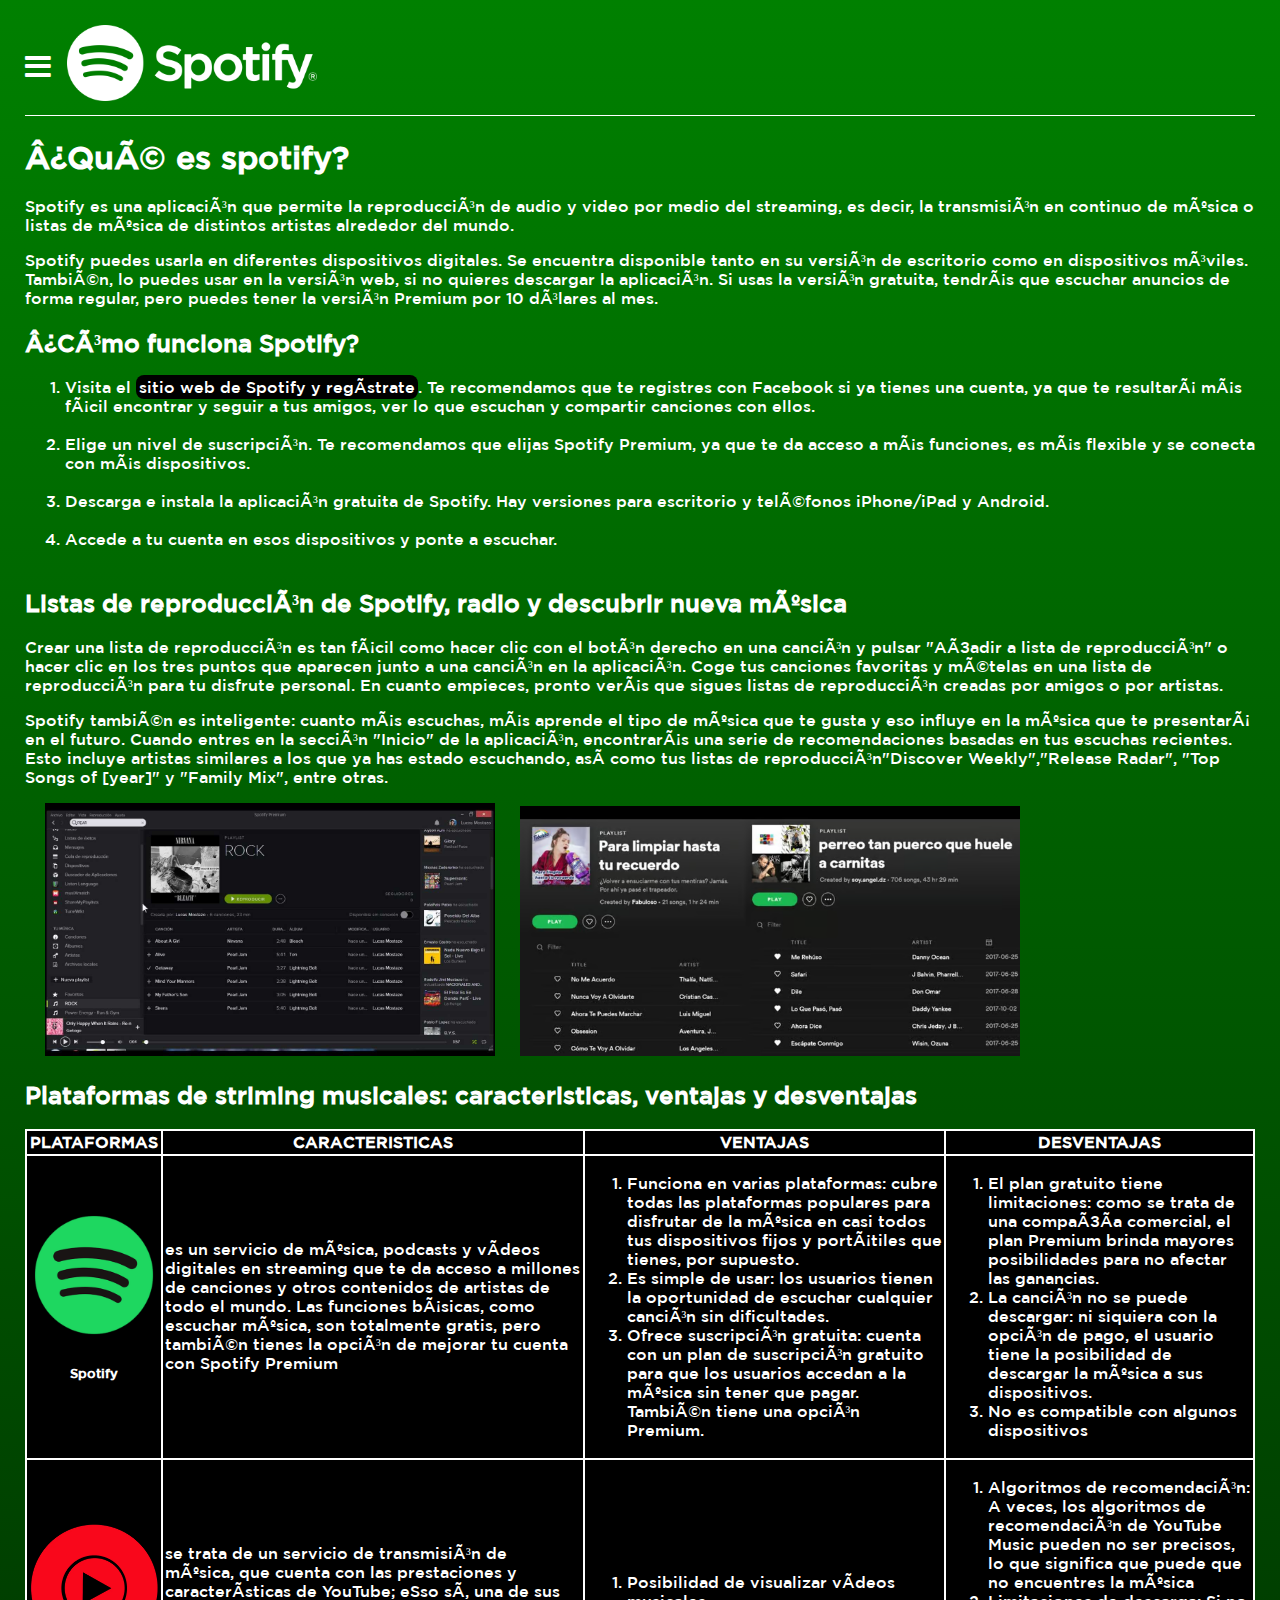
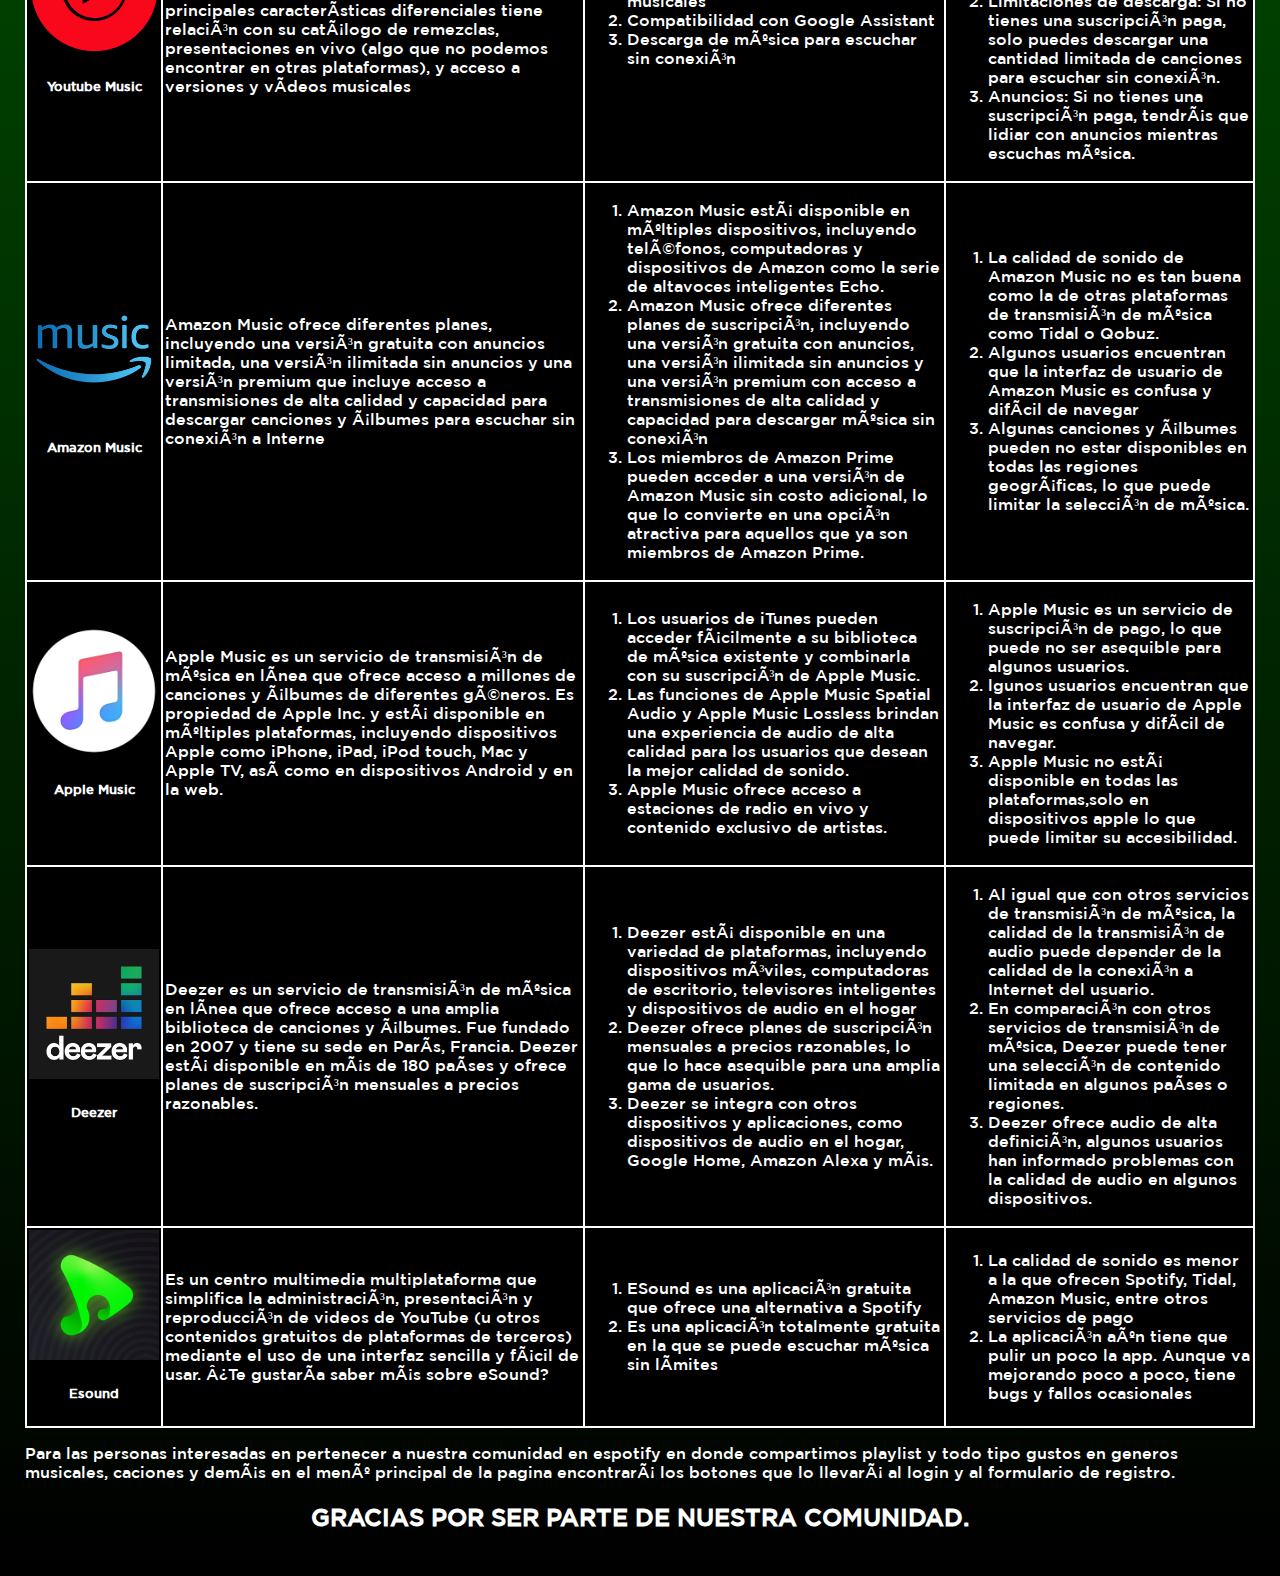
<file: index.html>
<!DOCTYPE html>
<html>
    <head>
        <meta charset="uf-8">
        <title>#error spotify</title>
        <link rel="stylesheet" href="./style.css" >
        <link rel="stylesheet" href=".//css/fontello.css"
        <a href=".//fuentes/gotham-medium.ttf"></a>
        
    </head> 
 
    <body>
        <header class="header">
            <div class="container">
                <div class="btn-menu">
                    <label for="btn-menu" class="icon-menu"></label>
                </div>
                <div class="logo">
                    <img id="Spotify-Logo" src="./imagenes/5.png" alt="Logo_spotify_png" width="250px">
                </div>
            </div>
        </header>
<input type="checkbox" id="btn-menu">
<div class="container-menu">
    <div class="cont-menu">
        <nav>
            <a href="./join.html">Login comunidad Spotify</a>
            <a href="./formulario.html">Formulario de registro</a>
            <a href="">Tabla comparativas</a>
            <a href="">Servicios</a>
            <a href="">Facebook</a>
            <a href="">instagram</a>
        </nav>
        <label for="btn-menu" class="icon-cancel"></label>
    </div>
</div>
            <div>
                <h1> ¿Qué es spotify? </h1>
                <p> Spotify es una aplicación que permite la reproducción de audio y video por medio del streaming, es decir, la transmisión en continuo de música o listas de música de 
                    distintos artistas alrededor del mundo. </p>
                    <p> Spotify puedes usarla en diferentes dispositivos digitales. Se encuentra disponible tanto en su versión de escritorio como en dispositivos móviles. También, lo puedes 
                        usar en la versión web, si no quieres descargar la aplicación. Si usas la versión gratuita, tendrás que escuchar anuncios de forma regular, pero puedes tener la versión 
                        Premium por 10 dólares al mes.</p>
                        <h2>¿Cómo funciona Spotify?</h2 >
                <ol>
                    <li>Visita el <a id="boton" href="https://www.spotify.com/uk/signup"> sitio web de Spotify y regístrate</a>. Te recomendamos que te registres con Facebook si ya tienes una cuenta, ya que te resultará más fácil encontrar 
                        y seguir a tus amigos, ver lo que escuchan y compartir canciones con ellos.</li>
                        <br>
                    <li>Elige un nivel de suscripción. Te recomendamos que elijas Spotify Premium, ya que te da acceso a más funciones, es más flexible y se conecta con más 
                        dispositivos.</li>
                        <br>
                    <li>Descarga e instala la aplicación gratuita de Spotify. Hay versiones para escritorio y teléfonos iPhone/iPad y Android.</li>
                        <br>
                    <li>Accede a tu cuenta en esos dispositivos y ponte a escuchar.</li>
                        <br>
                </ol>
                <H2> Listas de reproducción de Spotify, radio y descubrir nueva música </H2>
                    <p>Crear una lista de reproducción es tan fácil como hacer clic con el botón derecho en una canción y pulsar "Añadir a lista de reproducción" o hacer clic en los tres puntos que aparecen junto a una canción en la aplicación. Coge tus canciones favoritas y mételas en una lista de reproducción para tu disfrute personal. En cuanto empieces, pronto verás que sigues listas de reproducción creadas por amigos o por artistas.</p>
                        <p>Spotify también es inteligente: cuanto más escuchas, más aprende el tipo de música que te gusta y eso influye en la música que te presentará en el futuro. Cuando entres en la sección "Inicio" de la aplicación, encontrarás una serie de recomendaciones basadas en tus escuchas recientes. Esto incluye artistas similares a los que ya has estado escuchando, así como tus listas de reproducción"Discover Weekly","Release Radar", "Top Songs of [year]" y "Family Mix", entre otras.</p>
                        <img src="./imagenes/maxresdefault (1).jpg" alt="playlist spotify" width="450px" HSPACE="20px">  <img src="./imagenes/631d0fed7ff90.avif" alt="playlist spotify2" width="500px">
                        <br>
                        <h2>Plataformas de striming musicales: caracteristicas, ventajas y desventajas </h2>
            
                        <table id="comparacion">
                            <tr>
                                <th>PLATAFORMAS</th>
                                <th>CARACTERISTICAS</th>
                                <th>VENTAJAS</th>
                                <th>DESVENTAJAS</th>
                            </tr>

                            <tr>
                                <td><img src="./imagenes/t.png" width="130px" ><h5 id="h5">Spotify</h5>
                                <td><p> es un servicio de música, podcasts y vídeos digitales en streaming que te da acceso a millones de canciones y otros contenidos de artistas de todo el mundo. Las funciones básicas, como escuchar música, son totalmente gratis, pero también tienes la opción de mejorar tu cuenta con Spotify Premium </p></td>
                                <td>
                                    <ol>
                                        <li>Funciona en varias plataformas: cubre todas las plataformas populares para disfrutar de la música en casi todos tus dispositivos fijos y portátiles que tienes, por supuesto.</li>
                                        <li>Es simple de usar: los usuarios tienen la oportunidad de escuchar cualquier canción sin dificultades.</li>                               
                                        <li>Ofrece suscripción gratuita: cuenta con un plan de suscripción gratuito para que los usuarios accedan a la música sin tener que pagar. También tiene una opción Premium.</li>
                                    </ol>
                                <td><p>
                                    <ol>
                                        <li>El plan gratuito tiene limitaciones: como se trata de una compañía comercial, el plan Premium brinda mayores posibilidades para no afectar las ganancias.</li>
                                        <li>La canción no se puede descargar: ni siquiera con la opción de pago, el usuario tiene la posibilidad de descargar la música a sus dispositivos.</li>
                                        <li>No es compatible con algunos dispositivos</li>
                                    </ol>
                                </p></td>
                            </tr>

                            <tr>
                                <td> <img src="./imagenes/yutu.webp" width="130px" ><h5 id="h5">Youtube Music</h5> </td>
                                <td><p> se trata de un servicio de transmisión de música, que cuenta con las prestaciones y características de YouTube; eSso sí, una de sus principales características diferenciales tiene relación con su catálogo de remezclas, presentaciones en vivo (algo que no podemos encontrar en otras plataformas), y acceso a versiones y vídeos musicales</p> </td>
                                <td>
                                    <ol>
                                        <li>Posibilidad de visualizar vídeos musicales</li>
                                        <li>Compatibilidad con Google Assistant</li>
                                        <li>Descarga de música para escuchar sin conexión</li>
                                    </ol>
                                </td>
                                <td>
                                    <ol>
                                        <li>Algoritmos de recomendación: A veces, los algoritmos de recomendación de YouTube Music pueden no ser precisos, lo que significa que puede que no encuentres la música</li>
                                        <li>Limitaciones de descarga: Si no tienes una suscripción paga, solo puedes descargar una cantidad limitada de canciones para escuchar sin conexión.</li>
                                        <li>Anuncios: Si no tienes una suscripción paga, tendrás que lidiar con anuncios mientras escuchas música.</li>
                                    </ol>    
                                </td>
                            </tr>

                            <tr>
                                <td> <img src="./imagenes/logo-amazon-music-1024.png" width="130px" ><h5 id="h5">Amazon Music</h5> </td> 
                                <td> <p>Amazon Music ofrece diferentes planes, incluyendo una versión gratuita con anuncios limitada, una versión ilimitada sin anuncios y una versión premium que incluye acceso a transmisiones de alta calidad y capacidad para descargar canciones y álbumes para escuchar sin conexión a Interne</p> </td>
                                <td>
                                    <ol>
                                        <li> Amazon Music está disponible en múltiples dispositivos, incluyendo teléfonos, computadoras y dispositivos de Amazon como la serie de altavoces inteligentes Echo. </li>
                                        <li> Amazon Music ofrece diferentes planes de suscripción, incluyendo una versión gratuita con anuncios, una versión ilimitada sin anuncios y una versión premium con acceso a transmisiones de alta calidad y capacidad para descargar música sin conexión </li>
                                        <li> Los miembros de Amazon Prime pueden acceder a una versión de Amazon Music sin costo adicional, lo que lo convierte en una opción atractiva para aquellos que ya son miembros de Amazon Prime. </li>
                                    </ol>
                                </td>
                                <td>
                                    <ol>
                                        <li> La calidad de sonido de Amazon Music no es tan buena como la de otras plataformas de transmisión de música como Tidal o Qobuz.</li>
                                        <li>Algunos usuarios encuentran que la interfaz de usuario de Amazon Music es confusa y difícil de navegar</li>
                                        <li> Algunas canciones y álbumes pueden no estar disponibles en todas las regiones geográficas, lo que puede limitar la selección de música.</li>
                                    </ol>
                                </td>    
                                    </td>
                            </tr>

                            <tr>
                                <td> <img src="./imagenes/Apple-Music.png" width="130px" ><h5 id="h5">Apple Music</h5></td> 
                                <td> <p>Apple Music es un servicio de transmisión de música en línea que ofrece acceso a millones de canciones y álbumes de diferentes géneros. Es propiedad de Apple Inc. y está disponible en múltiples plataformas, incluyendo dispositivos Apple como iPhone, iPad, iPod touch, Mac y Apple TV, así como en dispositivos Android y en la web.</p> </th>
                                <td>
                                    <ol>
                                        <li>Los usuarios de iTunes pueden acceder fácilmente a su biblioteca de música existente y combinarla con su suscripción de Apple Music.</li>
                                        <li>Las funciones de Apple Music Spatial Audio y Apple Music Lossless brindan una experiencia de audio de alta calidad para los usuarios que desean la mejor calidad de sonido.</li>
                                        <li>Apple Music ofrece acceso a estaciones de radio en vivo y contenido exclusivo de artistas.</li>
                                    </ol>
                                </td>
                                <td>
                                    <ol>
                                        <li>Apple Music es un servicio de suscripción de pago, lo que puede no ser asequible para algunos usuarios.</li>
                                        <li>lgunos usuarios encuentran que la interfaz de usuario de Apple Music es confusa y difícil de navegar.</li>
                                        <li>Apple Music no está disponible en todas las plataformas,solo en dispositivos apple lo que puede limitar su accesibilidad.</li>
                                    </ol>
                                </td>
                                </td>
                            </tr>

                            <tr>
                                <td> <img src="./imagenes/246x0w.png" width="130px" ><h5 id="h5">Deezer</h5>
                                <td><p>Deezer es un servicio de transmisión de música en línea que ofrece acceso a una amplia biblioteca de canciones y álbumes. Fue fundado en 2007 y tiene su sede en París, Francia. Deezer está disponible en más de 180 países y ofrece planes de suscripción mensuales a precios razonables.</p></td> 
                                <td>
                                    <ol>
                                        <li>Deezer está disponible en una variedad de plataformas, incluyendo dispositivos móviles, computadoras de escritorio, televisores inteligentes y dispositivos de audio en el hogar</li>
                                        <li>Deezer ofrece planes de suscripción mensuales a precios razonables, lo que lo hace asequible para una amplia gama de usuarios.</li>
                                        <li>Deezer se integra con otros dispositivos y aplicaciones, como dispositivos de audio en el hogar, Google Home, Amazon Alexa y más.</li>
                                    </ol>
                                </td>
                                <td>
                                    <ol>
                                        <li> Al igual que con otros servicios de transmisión de música, la calidad de la transmisión de audio puede depender de la calidad de la conexión a Internet del usuario.</li>
                                        <li>En comparación con otros servicios de transmisión de música, Deezer puede tener una selección de contenido limitada en algunos países o regiones.</li>
                                        <li>Deezer ofrece audio de alta definición, algunos usuarios han informado problemas con la calidad de audio en algunos dispositivos.</li>
                                    </ol>
                                </td>
                                </td>
                            </tr>

                            <tr>
                                <td> <img src="./imagenes/icon.png" width="130px" ><h5 id="h5">Esound</h5></td>
                                <td>Es un centro multimedia multiplataforma que simplifica la administración, presentación y reproducción de videos de YouTube (u otros contenidos gratuitos de plataformas de terceros) mediante el uso de una interfaz sencilla y fácil de usar. ¿Te gustaría saber más sobre eSound?</th>
                                <td>
                                    <ol>
                                        <li>ESound es una aplicación gratuita que ofrece una alternativa a Spotify</li>
                                        <li>Es una aplicación totalmente gratuita en la que se puede escuchar música sin límites</li>
                                    </ol>
                                </td>
                                <td>
                                    <ol>
                                        <li>La calidad de sonido es menor a la que ofrecen Spotify, Tidal, Amazon Music, entre otros servicios de pago</li>
                                        <li>La aplicación aún tiene que pulir un poco la app. Aunque va mejorando poco a poco, tiene bugs y fallos ocasionales</li>
                                    </ol>
                                </td>
                            </tr>
                            
                            
                            
                        </table>
                        <p>Para las personas interesadas en pertenecer a nuestra comunidad en espotify en donde compartimos playlist y todo tipo gustos en generos musicales, caciones y demás en el menú principal de la pagina encontrará los botones que lo llevará al login y al formulario de registro.</p>
                        <center>
                        <h2>GRACIAS POR SER PARTE DE NUESTRA COMUNIDAD.</h2>
                        </center>

            </div>
    </body>
        
</html>
</file>
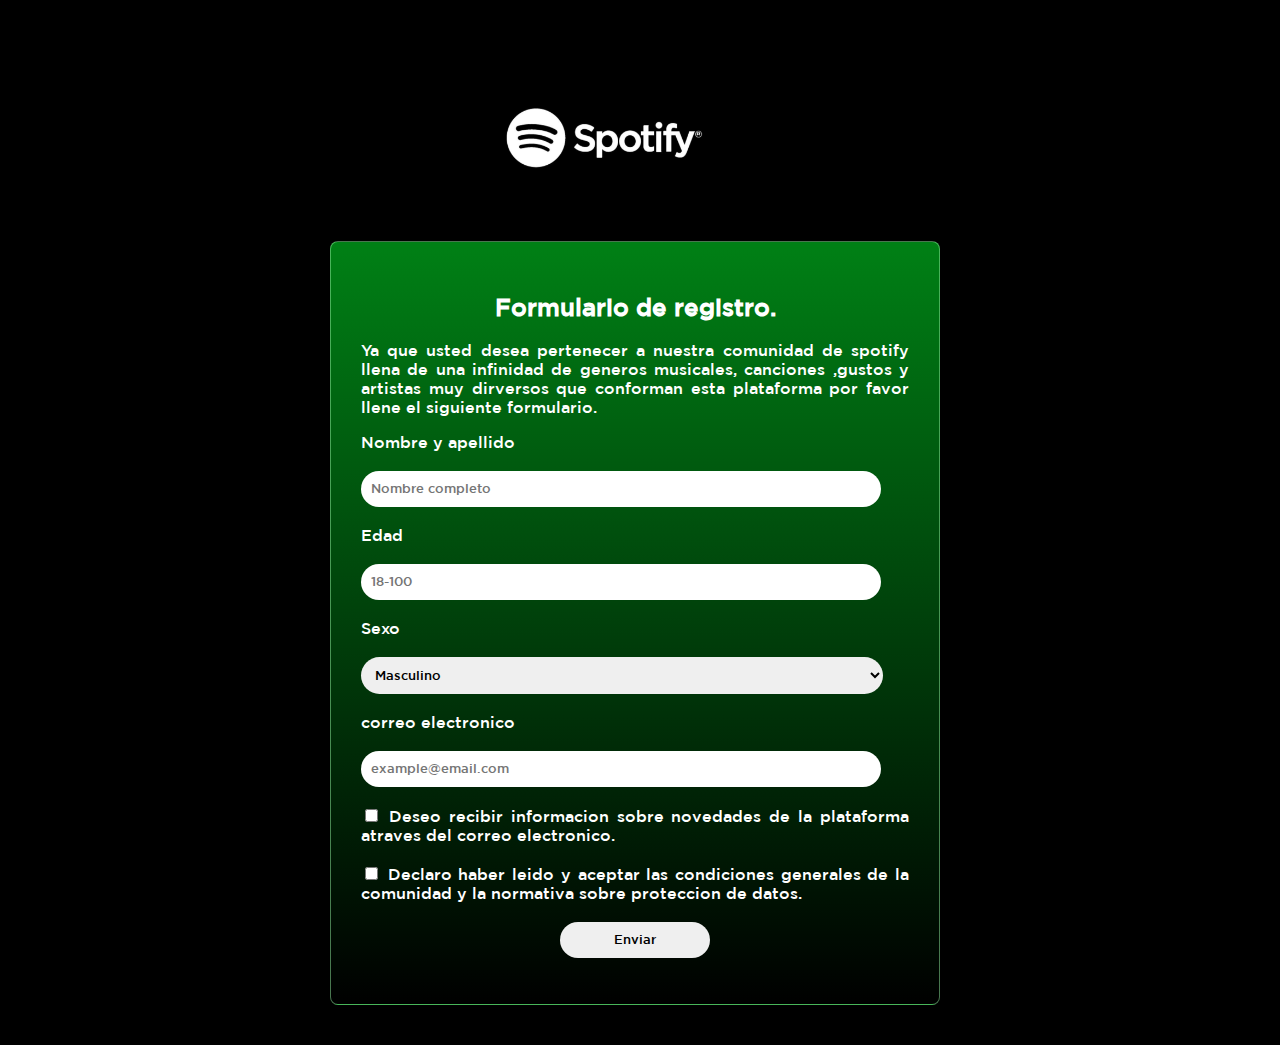
<file: formulario.html>
<!DOCTYPE html>
<html>
    <head>
        <meta charset="uf-8">
        <title>formulario comuidad</title>
        <link rel="stylesheet" href="./style_formularo.css" >
        <a href=".//fuentes/gotham-medium.ttf"></a>

    </head>

    <body>
        <div> 
            <center>
                <img ip="spotify1" src="./imagenes/1_How-to-Turn-off-Shuffle-Play-on-Spotify-profile.jpg" alt="Logo spotify form png" width="350px">
            </center>
                <div>
                    <h2 id="h2">Formulario de registro.</h2>
                <p> Ya que usted desea pertenecer a nuestra comunidad de spotify llena de una infinidad de generos musicales, canciones ,gustos y artistas muy dirversos que conforman esta plataforma por favor llene el siguiente formulario. </p>
                    <form id="Formulario">
                        <label id="p"> Nombre y apellido </label>
                        <br>
                        <br>
                        <input id="campo"
                        type="text"
                        id="Nombre"
                        placeholder="Nombre completo"
                        required>
                        <br>
                        <br>

                        <label id="p"> Edad </label>
                        <br>
                        <br>
                        <input id="campo"
                        type="text"
                        id="Edad"
                        placeholder="18-100"
                        required>
                        <br>
                        <br>
                        
                        <label id="p"> Sexo </label>
                        <br>
                        <br>
                        <select id="camposex" required>
                            <option value="Masculino">Masculino</option>
                            <option value="Femenino">Femenino</option>
                            <option value="Otros">Otros</option>
                        </select><br>
                        <br>

                        <label id="p"> correo electronico </label>
                        <br>
                        <br>
                        <input id="campo"
                        type="email"
                        id="correo_electronico"
                        placeholder="example@email.com"
                        required>
                        <br>
                        <br>

                        <input type="checkbox" required >
                        <label >Deseo recibir informacion sobre novedades de la plataforma atraves del correo electronico. </label> <br>
                        <br>
                        <input type="checkbox" required>
                        <label >Declaro haber leido y aceptar las condiciones generales de la comunidad y la normativa sobre proteccion de datos. </label> <br>
                        <br>
                        <center>
                        <input id="Enviar" type="submit" value="Enviar" />
                        </center>
                    </p>
                        
                        

                    </form>
                </div>
                
                

        </div>
    </body>
</file>
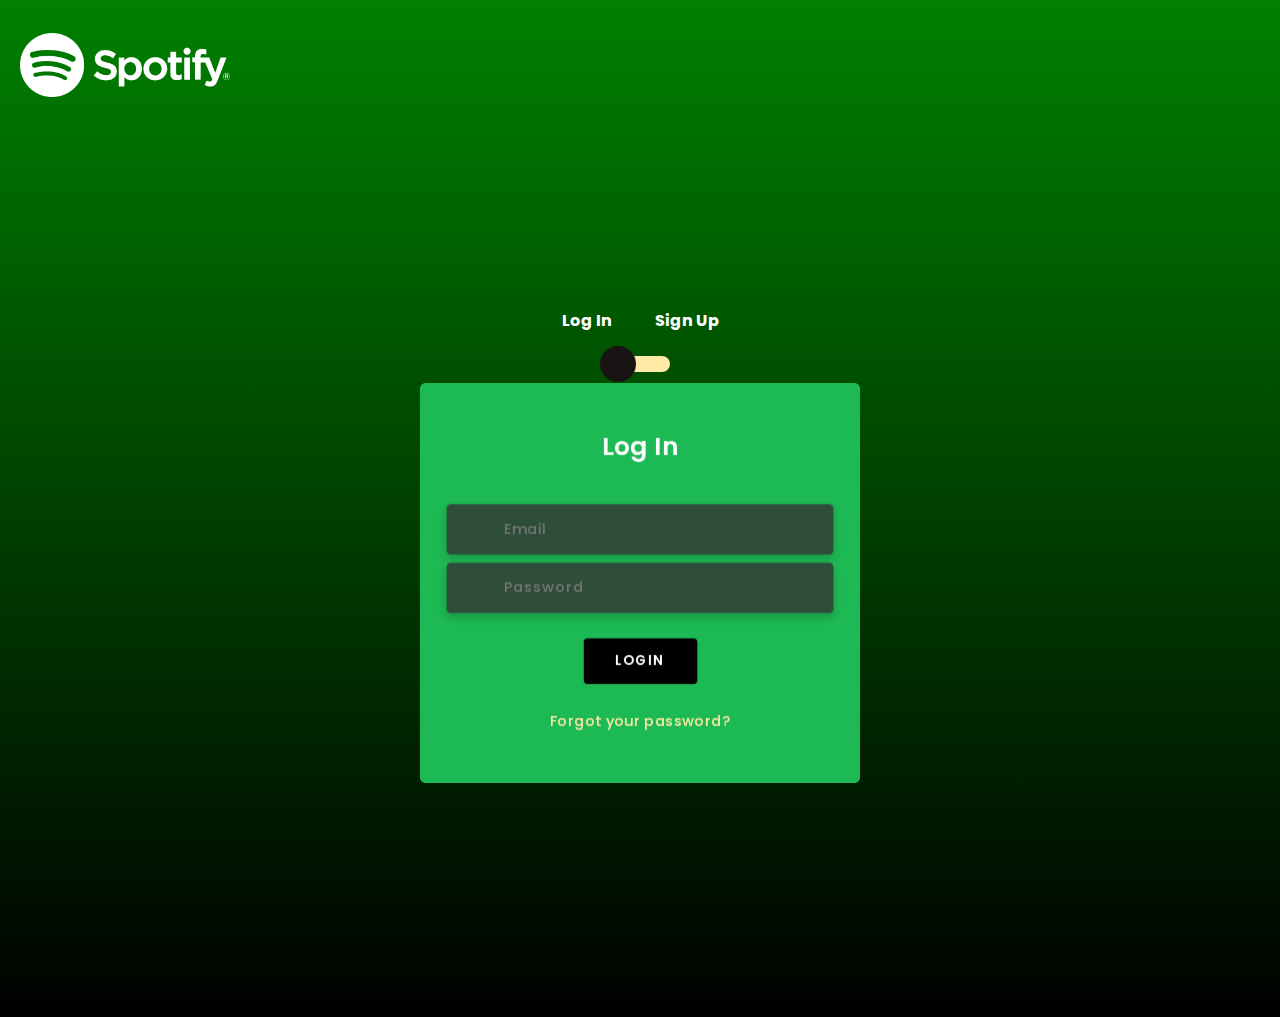
<file: join.html>
<!doctype html>
<html lang="en">
<head>
  <title>Login Comunidad</title>
  <meta charset="utf-8">
  <meta name="viewport" content="width=device-width, initial-scale=1, shrink-to-fit=no">
  <link rel="stylesheet" href="https://unicons.iconscout.com/release/v2.1.9/css/unicons.css">
  <link rel="stylesheet" href="https://cdnjs.cloudflare.com/ajax/libs/twitter-bootstrap/4.5.0/css/bootstrap.min.css">
<link rel="stylesheet" href="./join.css">
</head>
<body>
	<img id="Spotify-Logo" src="./imagenes/5.png" alt="Logo_spotify_png" width="250px">
	<div class="section">
		<div class="container">
			<div class="row full-height justify-content-center">
				<div class="col-12 text-center align-self-center py-5">
					<div class="section pb-5 pt-5 pt-sm-2 text-center">
						<h6 class="mb-0 pb-3"><span>Log In </span><span>Sign Up</span></h6>
			          	<input class="checkbox" type="checkbox" id="reg-log" name="reg-log"/>
			          	<label for="reg-log"></label>
						<div class="card-3d-wrap mx-auto">
							<div class="card-3d-wrapper">
								<div class="card-front">
									<div class="center-wrap">
										<div class="section text-center">
											<h4 class="mb-4 pb-3">Log In</h4>
											<div class="form-group">
												<input type="email" class="form-style" placeholder="Email">
												<i class="input-icon uil uil-at"></i>
											</div>	
											<div class="form-group mt-2">
												<input type="password" class="form-style" placeholder="Password">
												<i class="input-icon uil uil-lock-alt"></i>
											</div>
											<a href="./index.html" class="btn mt-4">Login</a>
                      <p class="mb-0 mt-4 text-center"><a href="./formulario.html" class="link">Forgot your password?</a></p>
				      					</div>
			      					</div>
			      				</div>
								<div class="card-back">
									<div class="center-wrap">
										<div class="section text-center">
											<h4 class="mb-3 pb-3">Sign Up</h4>
											<div class="form-group">
												<input type="text" class="form-style" placeholder="Full Name">
												<i class="input-icon uil uil-user"></i>
											</div>	
											<div class="form-group mt-2">
												<input type="tel" class="form-style" placeholder="Phone Number">
												<i class="input-icon uil uil-phone"></i>
											</div>	
                      <div class="form-group mt-2">
												<input type="email" class="form-style" placeholder="Email">
												<i class="input-icon uil uil-at"></i>
											</div>
											<div class="form-group mt-2">
												<input type="password" class="form-style" placeholder="Password">
												<i class="input-icon uil uil-lock-alt"></i>
											</div>
											<a href="./index.html" class="btn mt-4">Register</a>
				      					</div>
			      					</div>
			      				</div>
			      			</div>
			      		</div>
			      	</div>
		      	</div>
	      	</div>
	    </div>
	</div>
</body>
</html>
</file>
<file: style.css>
head{
    background: black;
}

.header{
    width: 100%;
    height: 100%;
    top: 0;
    left: 0;
    bottom: 5px;
    border-bottom: 1px solid;
}

.logo{
    margin-left:-20px;
}

.container{
    width: 90%;
    max-width: 1200px;
    margin: auto;
    display: flex;
    align-items: center;
    margin-bottom: 10px;
}

.container .btn-menu .logo{
    float: left;
    line-height: 10px;
}

.container .btn-menu label{
    color: rgb(255, 255, 255);
    font-size: 30px;
    cursor: pointer;
    margin-left: -70px;
}

#btn-menu{
    display: none;
}

.container-menu{
    position: absolute;
    background: rgb(0,0,0,0.5);
    width: 100%;
    height: 100vh;
    top: 0;
    left: 0;
    transition: all 500ms ease;
    opacity: 0;
    visibility: hidden;
}

#btn-menu:checked ~.container-menu{
    opacity: 1;
    visibility: visible;
}

.cont-menu{
    width: 100%;
    max-width: 250px;
    background: #1c1c1c;
    height: 100vh;
    position: relative;
    transition: all 500ms ease;
    transform: translateX(-100%);
}

#btn-menu:checked ~.container-menu .cont-menu{
    transform: translateX(0%);
}

.cont-menu nav{
    transform: translateY(15%);
}

.cont-menu nav a{
    display: block;
    text-decoration: none;
    padding: 20px;
    color: #c7c7c7;
    border-left: 5px solid transparent;
    transition: all 400ms ease;
}

.cont-menu nav a:hover{
    border-left: 5px solid #c7c7c7;
    background: #1f1f1f;
}

.cont-menu label{
    position: absolute;
    right: 5px;
    top: 10px;
    cursor: pointer;
    font-size: 18px;
}



body {
    background: linear-gradient(to bottom, green, black);
    padding: 20px;
    margin: 5px;
    color: white;
    font-family: Arial;
    
}

@font-face {
    font-family: Arial;
    src: url(./fuentes/gotham-medium.ttf);
}

#boton {
    background: black;
    padding: 3px;
    border-radius: 8px;
}

#formulario {
    background: green;
    color: white;
    padding: 15px;
    border-radius: 8px;

}

#join {
    background: green;
    color: white;
    padding: 15px;
    border-radius: 8px; 
}

div a {
    color: white;
    text-decoration: none;
}
h5{
    text-align: center;
}

#comparacion{
    border: 2px solid rgb(0, 0, 0);
    border-collapse: collapse;
    padding: 25px;
    background: black;
}

th{
    border: solid 2px white;
    border-collapse: collapse;
    padding: 2px;
}

td{
    border: solid 2px white;
    border-collapse: collapse;
    padding: 2px;
}

tr:hover{
    background: rgba(0, 169, 0, 0.481);
}
</file>
<file: style_formularo.css>
#spotify1{
    margin-left: 10000000px;
}

body {
    background: black;
    color: white;
    font-family: Arial;
    margin: 40px;
    margin-left: 325px;
    margin-right: 400px;
    padding-left: 5px;
    padding-right: 2px;
}

@font-face {
    font-family: Arial;
    src: url(./fuentes/gotham-medium.ttf);
}

#campo{
    width: 500px;
    border: white;
    border-radius: 100px;
    padding: 10px;
}

#camposex{
    width: 522px;
    border: rgb(255, 255, 255);
    border-radius: 100px;
    padding: 10px;
    max-width: 800px;
}

#Enviar{
    width: 150px;
    border: white;
    border-radius: 100px;
    padding: 10px;

}

div div{
    text-decoration: none;
   background: linear-gradient(to bottom, rgba(0, 255, 42, 0.5), rgba(0, 0, 0, 0.5));
   border: 1px solid rgba(143, 235, 158, 0.5);
    padding: 30px;
    color: white;
    border-radius: 8px;
    width: 100%;
    text-align: justify;
    margin: auto;
}

#h2{
    text-align: center;
}
</file>
<file: join.css>
@import url('https://fonts.googleapis.com/css?family=Poppins:400,500,600,700,800,900');
body{
  margin-top: 1%;
	font-family: 'Poppins', sans-serif;
	font-weight: 300;
	line-height: 1.7;
	color: #ffffff;
	background: linear-gradient(to bottom, green, black);
}
a:hover {
	text-decoration: none;
}
.link {
  color: #ffeba7;
}
.link:hover {
  color: #c4c3ca;
}
p {
  font-weight: 500;
  font-size: 14px;
}
h4 {
  font-weight: 600;
}
h6 span{
  padding: 0 20px;
  font-weight: 700;
}
.section{
  position: relative;
  width: 100%;
  display: block;
}
.full-height{
  min-height: 100vh;
}
[type="checkbox"]:checked,
[type="checkbox"]:not(:checked){
display: none;
}
.checkbox:checked + label,
.checkbox:not(:checked) + label{
  position: relative;
  display: block;
  text-align: center;
  width: 60px;
  height: 16px;
  border-radius: 8px;
  padding: 0;
  margin: 10px auto;
  cursor: pointer;
  background-color: #ffeba7;
}
.checkbox:checked + label:before,
.checkbox:not(:checked) + label:before{
  position: absolute;
  display: block;
  width: 36px;
  height: 36px;
  border-radius: 50%;
  color: #ffeba7;
  background-color: #191414;
  font-family: 'unicons';
  content: '\eb4f';
  z-index: 20;
  top: -10px;
  left: -10px;
  line-height: 36px;
  text-align: center;
  font-size: 24px;
  transition: all 0.5s ease;
}
.checkbox:checked + label:before {
  transform: translateX(44px) rotate(-270deg);
}
.card-3d-wrap {
  position: relative;
  width: 440px;
  max-width: 100%;
  height: 400px;
  -webkit-transform-style: preserve-3d;
  transform-style: preserve-3d;
  perspective: 800px;
  margin-top:1%;
}
.card-3d-wrapper {
  width: 100%;
  height: 100%;
  position:absolute;
  -webkit-transform-style: preserve-3d;
  transform-style: preserve-3d;
  transition: all 600ms ease-out; 
}
.card-front, .card-back {
  width: 100%;
  height: 100%;
  background-color: #1DB954;
  position: absolute;
  border-radius: 6px;
  -webkit-transform-style: preserve-3d;
}
.card-back {
  transform: rotateY(180deg);
}
.checkbox:checked ~ .card-3d-wrap .card-3d-wrapper {
  transform: rotateY(180deg);
}
.center-wrap{
  position: absolute;
  width: 100%;
  padding: 0 35px;
  top: 50%;
  left: 0;
  transform: translate3d(0, -50%, 35px) perspective(100px);
  z-index: 20;
  display: block;
}
.form-group{ 
  position: relative;
  display: block;
    margin: 0;
    padding: 0;
}
.form-style {
  padding: 13px 20px;
  padding-left: 55px;
  height: 48px;
  width: 100%;
  font-weight: 500;
  border-radius: 4px;
  font-size: 14px;
  line-height: 22px;
  letter-spacing: 0.5px;
  outline: none;
  color: #c4c3ca;
  background-color: #2e4e39;
  border: none;
  -webkit-transition: all 200ms linear;
  transition: all 200ms linear;
  box-shadow: 0 4px 8px 0 rgba(21,21,21,.2);
}
.form-style:focus,
.form-style:active {
  border: none;
  outline: none;
  box-shadow: 0 4px 8px 0 rgba(21,21,21,.2);
}
.input-icon {
  position: absolute;
  top: 0;
  left: 18px;
  height: 108px;
  font-size: 24px;
  line-height: 48px;
  text-align: left;
  -webkit-transition: all 200ms linear;
   transition: all 200ms linear;
}

.btn{  
  border-radius: 4px;
  height: 44px;
  font-size: 13px;
  font-weight: 600;
  text-transform: uppercase;
  -webkit-transition : all 200ms linear;
  transition: all 200ms linear;
  padding: 0 30px;
  letter-spacing: 1px;
  display: -webkit-inline-flex;
  display: -ms-inline-flexbox;
  display: inline-flex;
  align-items: center;
  background-color: #000000;
  color: #ffffff;
}
.btn:hover{  
  background-color: #ffffff;
  color: #000000;
  box-shadow: 0 8px 24px 0 rgba(16,39,112,.2);
}
#Spotify-Logo{
  padding: 20px;
}
</file>
